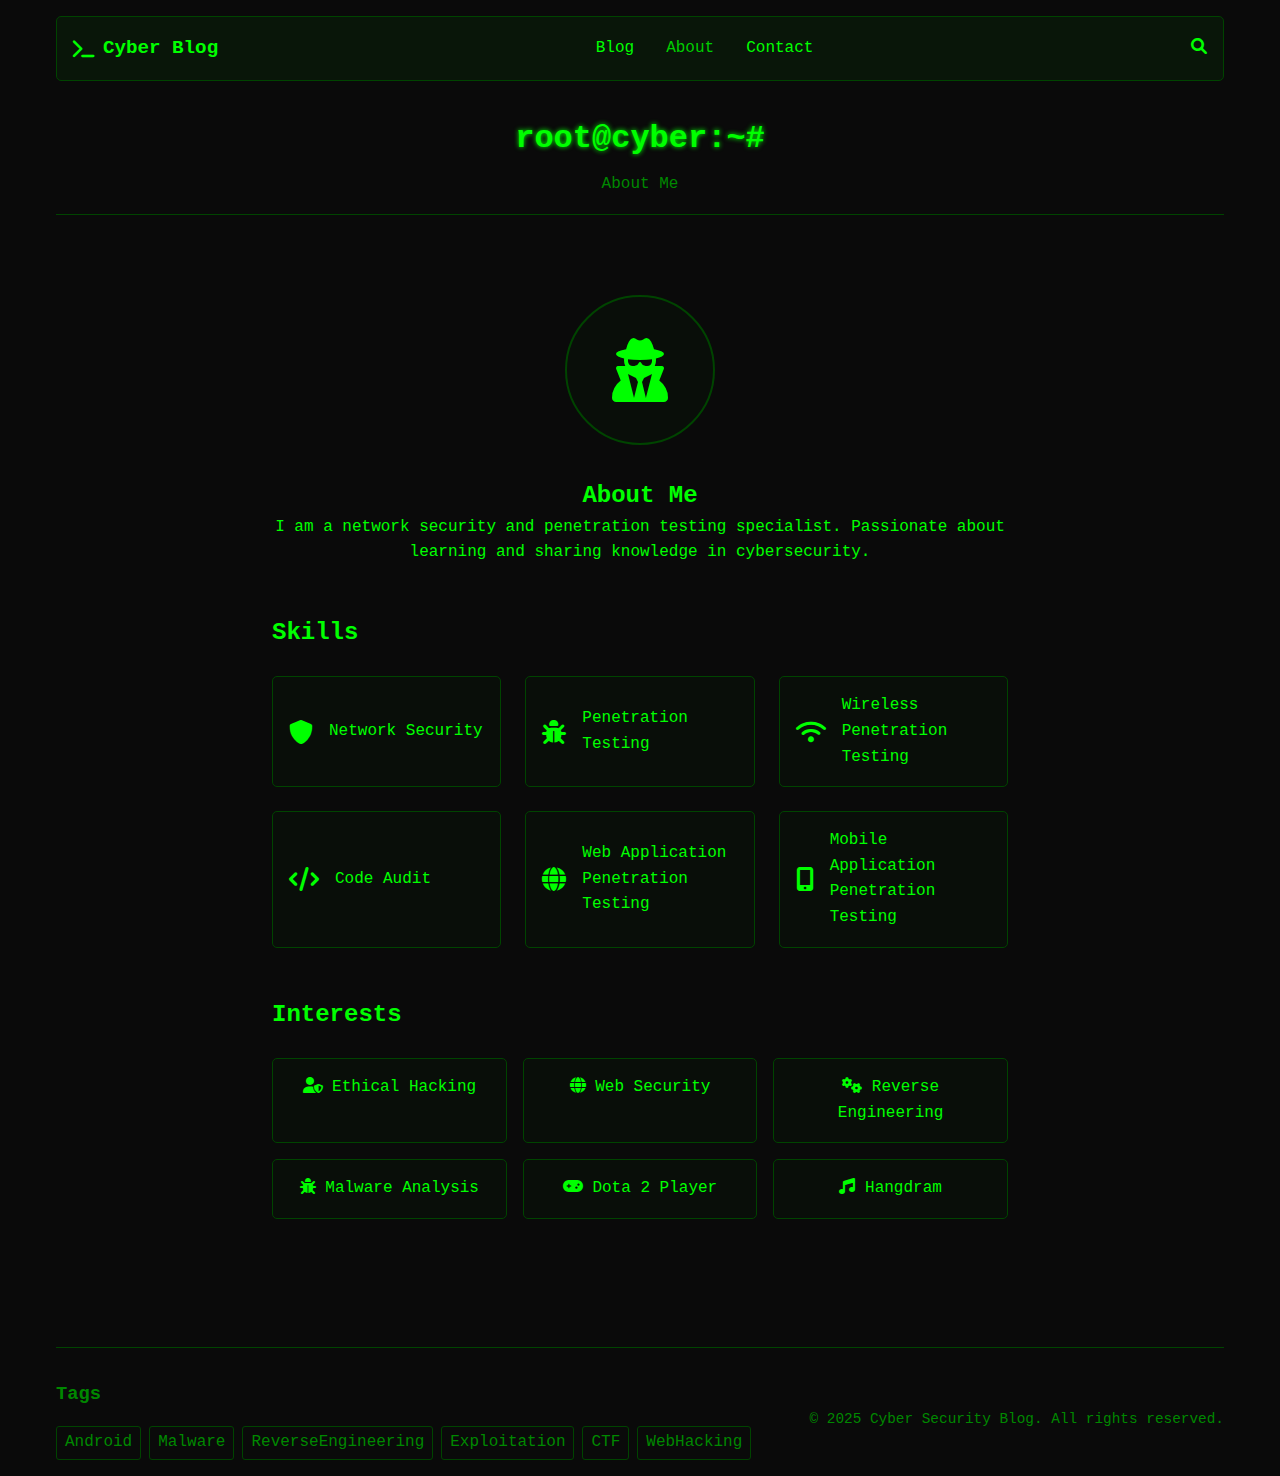
<file: pages/about.html>
<!DOCTYPE html>
<html lang="en">
<head>
    <meta charset="UTF-8">
    <meta name="viewport" content="width=device-width, initial-scale=1.0">
    <title>About | Cyber Blog 🌙</title>
    <link rel="stylesheet" href="../assets/css/style.css">
    <link rel="stylesheet" href="https://cdnjs.cloudflare.com/ajax/libs/font-awesome/6.0.0/css/all.min.css">
</head>
<body>
    <div class="container">
        <header>
            <nav>
                <div class="logo">
                    <i class="fas fa-terminal"></i>
                    <span>Cyber Blog</span>
                </div>
                <div class="nav-links">
                    <a href="../index.html">Blog</a>
                    <a href="about.html" class="active">About</a>
                    <a href="contact.html">Contact</a>
                </div>
                <div class="search">
                    <i class="fas fa-search"></i>
                </div>
            </nav>
            <div class="header-content">
                <h1>root@cyber:~#</h1>
                <p class="subtitle">About Me</p>
            </div>
        </header>
        
        <main>
            <div class="about-content">
                <div class="profile-section">
                    <div class="profile-image">
                        <i class="fas fa-user-secret"></i>
                    </div>
                    <h2>About Me</h2>
                    <p>I am a network security and penetration testing specialist. Passionate about learning and sharing knowledge in cybersecurity.</p>
                </div>

                <div class="skills-section">
                    <h2>Skills</h2>
                    <div class="skills-grid">
                        <div class="skill-item">
                            <i class="fas fa-shield-alt"></i>
                            <span>Network Security</span>
                        </div>
                        <div class="skill-item">
                            <i class="fas fa-bug"></i>
                            <span>Penetration Testing</span>
                        </div>
                        <div class="skill-item">
                            <i class="fas fa-wifi"></i>
                            <span>Wireless Penetration Testing</span>
                        </div>
                        <div class="skill-item">
                            <i class="fas fa-code"></i>
                            <span>Code Audit</span>
                        </div>
                        <div class="skill-item">
                            <i class="fas fa-globe"></i>
                            <span>Web Application Penetration Testing</span>
                        </div>
                        <div class="skill-item">
                            <i class="fas fa-mobile-alt"></i>
                            <span>Mobile Application Penetration Testing</span>
                        </div>
                    </div>
                </div>

                <div class="interests-section">
                    <h2>Interests</h2>
                    <ul class="interests-list">
                        <li>
                            <i class="fas fa-user-shield"></i>
                            <span>Ethical Hacking</span>
                        </li>
                        <li>
                            <i class="fas fa-globe"></i>
                            <span>Web Security</span>
                        </li>
                        <li>
                            <i class="fas fa-cogs"></i>
                            <span>Reverse Engineering</span>
                        </li>
                        <li>
                            <i class="fas fa-bug"></i>
                            <span>Malware Analysis</span>
                        </li>
                        <li>
                            <i class="fas fa-gamepad"></i>
                            <span>Dota 2 Player</span>
                        </li>
                        <li>
                            <i class="fas fa-music"></i>
                            <span>Hangdram</span>
                        </li>
                    </ul>
                </div>
            </div>
        </main>

        <footer>
            <div class="footer-content">
                <div class="tags">
                    <h3>Tags</h3>
                    <div class="tag-cloud">
                        <a href="#">Android</a>
                        <a href="#">Malware</a>
                        <a href="#">ReverseEngineering</a>
                        <a href="#">Exploitation</a>
                        <a href="#">CTF</a>
                        <a href="#">WebHacking</a>
                    </div>
                </div>
                <div class="copyright">
                    <p>© 2025 Cyber Security Blog. All rights reserved.</p>
                </div>
            </div>
        </footer>
    </div>
</body>
</html>
</file>
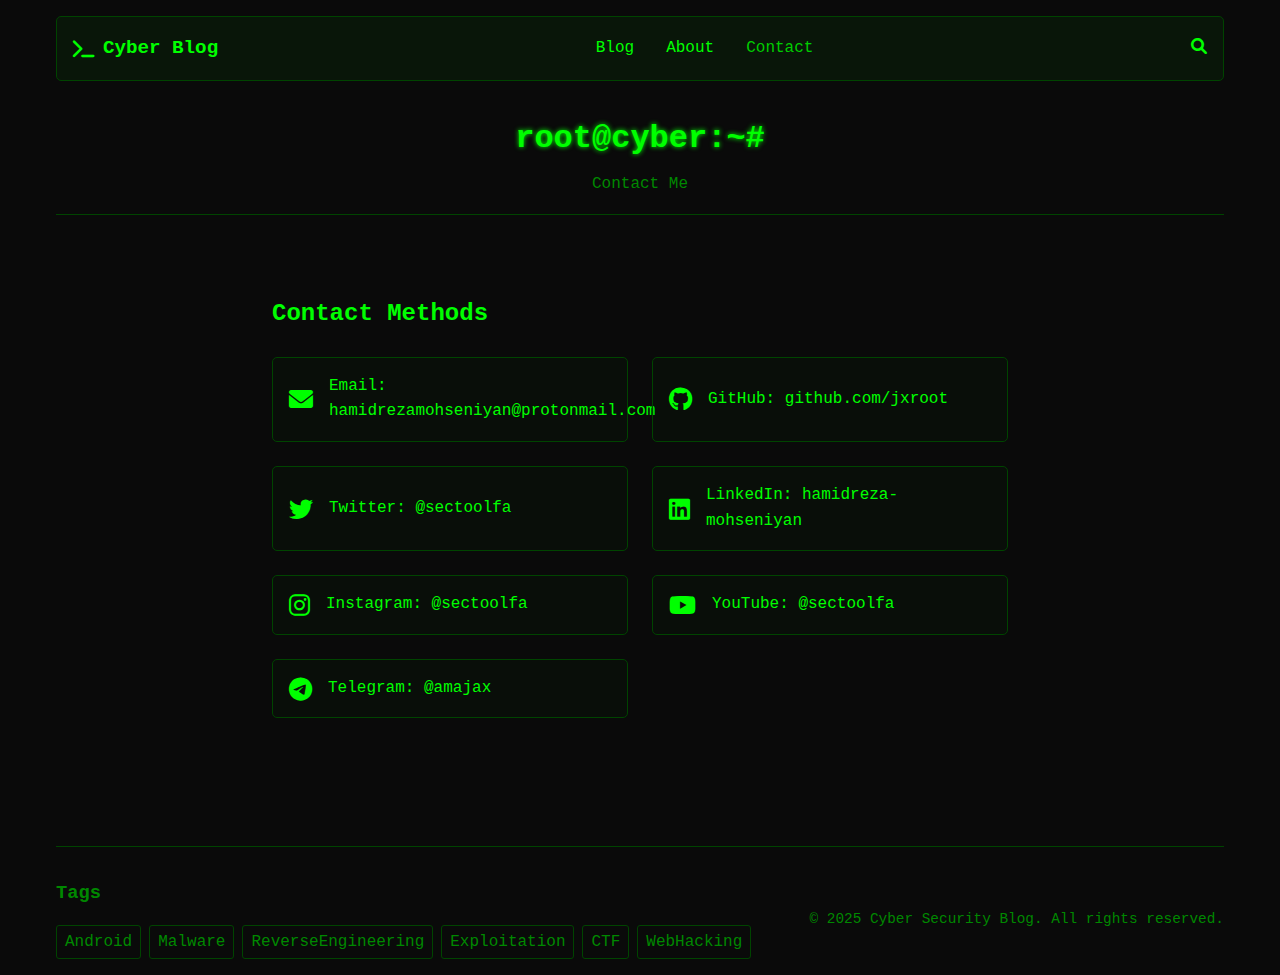
<file: pages/contact.html>
<!DOCTYPE html>
<html lang="en">
<head>
    <meta charset="UTF-8">
    <meta name="viewport" content="width=device-width, initial-scale=1.0">
    <title>Contact | Cyber Blog 🌙</title>
    <link rel="stylesheet" href="../assets/css/style.css">
    <link rel="stylesheet" href="https://cdnjs.cloudflare.com/ajax/libs/font-awesome/6.0.0/css/all.min.css">
</head>
<body>
    <div class="container">
        <header>
            <nav>
                <div class="logo">
                    <i class="fas fa-terminal"></i>
                    <span>Cyber Blog</span>
                </div>
                <div class="nav-links">
                    <a href="../index.html">Blog</a>
                    <a href="about.html">About</a>
                    <a href="contact.html" class="active">Contact</a>
                </div>
                <div class="search">
                    <i class="fas fa-search"></i>
                </div>
            </nav>
            <div class="header-content">
                <h1>root@cyber:~#</h1>
                <p class="subtitle">Contact Me</p>
            </div>
        </header>
        
        <main>
            <div class="contact-content">
                <div class="contact-info">
                    <h2>Contact Methods</h2>
                    <div class="contact-methods">
                        <div class="contact-item">
                            <i class="fas fa-envelope"></i>
                            <span>Email: hamidrezamohseniyan@protonmail.com</span>
                        </div>
                        <div class="contact-item">
                            <i class="fab fa-github"></i>
                            <span>GitHub: github.com/jxroot</span>
                        </div>
                        <div class="contact-item">
                            <i class="fab fa-twitter"></i>
                            <span>Twitter: @sectoolfa</span>
                        </div>
                        <div class="contact-item">
                            <i class="fab fa-linkedin"></i>
                            <span>LinkedIn: hamidreza-mohseniyan</span>
                        </div>
                        <div class="contact-item">
                            <i class="fab fa-instagram"></i>
                            <span>Instagram: @sectoolfa</span>
                        </div>
                        <div class="contact-item">
                            <i class="fab fa-youtube"></i>
                            <span>YouTube: @sectoolfa</span>
                        </div>
                        <div class="contact-item">
                            <i class="fab fa-telegram"></i>
                            <span>Telegram: @amajax</span>
                        </div>
                    </div>
                </div>

<!--                 <div class="contact-form">
                    <h2>Contact Form</h2>
                    <form id="contactForm">
                        <div class="form-group">
                            <label for="name">Name</label>
                            <input type="text" id="name" name="name" required>
                        </div>
                        <div class="form-group">
                            <label for="email">Email</label>
                            <input type="email" id="email" name="email" required>
                        </div>
                        <div class="form-group">
                            <label for="subject">Subject</label>
                            <input type="text" id="subject" name="subject" required>
                        </div>
                        <div class="form-group">
                            <label for="message">Message</label>
                            <textarea id="message" name="message" required></textarea>
                        </div>
                        <button type="submit" class="submit-btn">Send Message</button>
                    </form>
                </div>
            </div> -->
        </main>

        <footer>
            <div class="footer-content">
                <div class="tags">
                    <h3>Tags</h3>
                    <div class="tag-cloud">
                        <a href="#">Android</a>
                        <a href="#">Malware</a>
                        <a href="#">ReverseEngineering</a>
                        <a href="#">Exploitation</a>
                        <a href="#">CTF</a>
                        <a href="#">WebHacking</a>
                    </div>
                </div>
                <div class="copyright">
                    <p>© 2025 Cyber Security Blog. All rights reserved.</p>
                </div>
            </div>
        </footer>
    </div>
</body>
</html>
</file>
<file: assets/css/style.css>
:root {
    --bg-color: #0a0a0a;
    --text-color: #00ff00;
    --secondary-color: #008800;
    --border-color: #004400;
    --hover-color: #00cc00;
    --nav-bg: rgba(0, 255, 0, 0.05);
    --card-bg: rgba(0, 255, 0, 0.02);
}

* {
    margin: 0;
    padding: 0;
    box-sizing: border-box;
}

body {
    font-family: 'Courier New', monospace;
    background-color: var(--bg-color);
    color: var(--text-color);
    line-height: 1.6;
}

.container {
    max-width: 1200px;
    margin: 0 auto;
    padding: 1rem;
}

/* Navigation */
nav {
    display: flex;
    justify-content: space-between;
    align-items: center;
    padding: 1rem;
    background-color: var(--nav-bg);
    border: 1px solid var(--border-color);
    margin-bottom: 2rem;
    border-radius: 5px;
}

.logo {
    display: flex;
    align-items: center;
    gap: 0.5rem;
    font-size: 1.2rem;
    font-weight: bold;
}

.nav-links {
    display: flex;
    gap: 2rem;
}

.nav-links a {
    color: var(--text-color);
    text-decoration: none;
    transition: color 0.3s ease;
}

.nav-links a:hover,
.nav-links a.active {
    color: var(--hover-color);
}

.search {
    cursor: pointer;
}

/* Header */
header {
    text-align: center;
    margin-bottom: 3rem;
}

.header-content {
    border-bottom: 1px solid var(--border-color);
    padding-bottom: 1rem;
}

h1 {
    font-size: 2rem;
    margin-bottom: 0.5rem;
    text-shadow: 0 0 5px var(--text-color);
}

.subtitle {
    color: var(--secondary-color);
}

/* Posts */
.post-item {
    display: flex;
    gap: 2rem;
    background-color: var(--card-bg);
    border: 1px solid var(--border-color);
    padding: 1.5rem;
    margin-bottom: 1.5rem;
    transition: all 0.3s ease;
    cursor: pointer;
    border-radius: 5px;
}

.post-item:hover {
    background-color: rgba(0, 255, 0, 0.05);
    border-color: var(--hover-color);
    transform: translateY(-2px);
}

.post-image {
    flex: 0 0 200px;
    height: 200px;
    overflow: hidden;
    border-radius: 5px;
    border: 1px solid var(--border-color);
}

.post-image img {
    width: 100%;
    height: 100%;
    object-fit: cover;
    transition: transform 0.3s ease;
}

.post-item:hover .post-image img {
    transform: scale(1.05);
}

.post-content-preview {
    flex: 1;
    display: flex;
    flex-direction: column;
}

.post-meta {
    display: flex;
    gap: 1.5rem;
    margin-bottom: 1rem;
    color: var(--secondary-color);
    font-size: 0.9rem;
}

.post-meta span {
    display: flex;
    align-items: center;
    gap: 0.5rem;
}

.post-meta i {
    font-size: 0.8rem;
}

.post-author:hover {
    color: var(--hover-color);
}

.post-title {
    font-size: 1.4rem;
    margin-bottom: 0.5rem;
    color: var(--text-color);
}

.post-date {
    color: var(--secondary-color);
    font-size: 0.9rem;
}

.post-tags {
    display: flex;
    gap: 0.5rem;
    margin-top: 1rem;
}

.tag {
    background-color: rgba(0, 255, 0, 0.1);
    padding: 0.2rem 0.5rem;
    border-radius: 3px;
    font-size: 0.8rem;
    color: var(--secondary-color);
}

/* Post content */
.post-content {
    background-color: var(--card-bg);
    padding: 2rem;
    border: 1px solid var(--border-color);
    margin-top: 2rem;
    border-radius: 5px;
    font-size: 16px;
    line-height: 1.7;
}

.post-content h1 {
    font-size: 2.5em;
    margin: 2rem 0 1.5rem;
    padding-bottom: 0.5rem;
    border-bottom: 2px solid var(--border-color);
}

.post-content h2 {
    font-size: 2em;
    margin: 2rem 0 1.2rem;
    padding-bottom: 0.3rem;
    border-bottom: 1px solid var(--border-color);
}

.post-content h3 {
    font-size: 1.5em;
    margin: 1.8rem 0 1rem;
}

.post-content h4 {
    font-size: 1.2em;
    margin: 1.5rem 0 0.8rem;
}

.post-content p {
    margin: 1.2rem 0;
    color: var(--text-color);
}

.post-content a {
    color: var(--hover-color);
    text-decoration: none;
    border-bottom: 1px solid transparent;
    transition: border-color 0.3s ease;
}

.post-content a:hover {
    border-bottom-color: var(--hover-color);
}

.post-content ul,
.post-content ol {
    margin: 1rem 0;
    padding-left: 2rem;
}

.post-content li {
    margin: 0.5rem 0;
}

.post-content blockquote {
    margin: 1.5rem 0;
    padding: 1rem 1.5rem;
    border-left: 4px solid var(--hover-color);
    background-color: rgba(0, 255, 0, 0.05);
    font-style: italic;
}

.post-content hr {
    margin: 2rem 0;
    border: none;
    border-top: 1px solid var(--border-color);
}

.post-content img {
    max-width: 100%;
    height: auto;
    border-radius: 5px;
    margin: 1.5rem 0;
    border: 1px solid var(--border-color);
}

/* Code Blocks */
.post-content pre {
    background-color: #282c34;
    margin: 1.5rem 0;
    padding: 1rem;
    border-radius: 8px;
    overflow-x: auto;
    position: relative;
    border: 1px solid #00ffff;
    box-shadow: 0 0 10px rgba(0, 255, 255, 0.2);
}

.post-content pre code {
    background: none;
    padding: 0;
    font-family: 'Fira Code', 'Courier New', monospace;
    font-size: 0.9em;
    line-height: 1.6;
    color: #00ffff;
}

/* Inline Code */
.post-content code:not(pre code) {
    background-color: #282c34;
    color: #00ffff;
    padding: 0.2em 0.4em;
    border-radius: 3px;
    font-family: 'Fira Code', 'Courier New', monospace;
    font-size: 0.9em;
    border: 1px solid #00ffff;
    box-shadow: 0 0 5px rgba(0, 255, 255, 0.3);
}

/* Tables */
.post-content table {
    width: 100%;
    margin: 1.5rem 0;
    border-collapse: collapse;
}

.post-content th,
.post-content td {
    padding: 0.8rem;
    border: 1px solid var(--border-color);
    text-align: left;
}

.post-content th {
    background-color: rgba(0, 255, 0, 0.05);
    font-weight: bold;
}

.post-content tr:nth-child(even) {
    background-color: rgba(0, 255, 0, 0.02);
}

/* Task Lists */
.post-content input[type="checkbox"] {
    margin-right: 0.5rem;
}

/* Code Block Language Badge */
.post-content pre::before {
    content: attr(data-language);
    position: absolute;
    top: 0;
    right: 0;
    padding: 0.3rem 0.6rem;
    font-size: 0.8em;
    color: #abb2bf;
    background-color: #353b45;
    border-bottom-left-radius: 5px;
}

/* Callouts (like Notion) */
.callout {
    margin: 1.5rem 0;
    padding: 1rem;
    border-radius: 5px;
    display: flex;
    align-items: flex-start;
    gap: 0.8rem;
}

.callout.info {
    background-color: rgba(0, 122, 255, 0.1);
    border-left: 4px solid #007aff;
}

.callout.warning {
    background-color: rgba(255, 149, 0, 0.1);
    border-left: 4px solid #ff9500;
}

.callout.danger {
    background-color: rgba(255, 59, 48, 0.1);
    border-left: 4px solid #ff3b30;
}

.callout.tip {
    background-color: rgba(0, 255, 0, 0.1);
    border-left: 4px solid var(--hover-color);
}

.callout i {
    font-size: 1.2em;
    margin-top: 0.2rem;
}

.back-button {
    display: inline-flex;
    align-items: center;
    gap: 0.5rem;
    margin-top: 1rem;
    color: var(--text-color);
    text-decoration: none;
    border: 1px solid var(--border-color);
    padding: 0.5rem 1rem;
    transition: all 0.3s ease;
    border-radius: 3px;
}

.back-button i {
    font-size: 0.8rem;
}

.back-button:hover {
    background-color: rgba(0, 255, 0, 0.1);
    border-color: var(--hover-color);
}

/* Footer */
footer {
    margin-top: 3rem;
    padding-top: 2rem;
    border-top: 1px solid var(--border-color);
}

.footer-content {
    display: flex;
    justify-content: space-between;
    align-items: center;
    flex-wrap: wrap;
    gap: 2rem;
}

.tags h3 {
    margin-bottom: 1rem;
    color: var(--secondary-color);
}

.tag-cloud {
    display: flex;
    flex-wrap: wrap;
    gap: 0.5rem;
}

.tag-cloud a {
    color: var(--secondary-color);
    text-decoration: none;
    padding: 0.2rem 0.5rem;
    border: 1px solid var(--border-color);
    border-radius: 3px;
    transition: all 0.3s ease;
}

.tag-cloud a:hover {
    background-color: rgba(0, 255, 0, 0.1);
    border-color: var(--hover-color);
}

.copyright {
    color: var(--secondary-color);
    font-size: 0.9rem;
}

/* Responsive Design */
@media (max-width: 768px) {
    .nav-links {
        display: none;
    }
    
    .footer-content {
        flex-direction: column;
        text-align: center;
    }
    
    .tag-cloud {
        justify-content: center;
    }

    .post-item {
        flex-direction: column;
    }

    .post-image {
        width: 100%;
        flex: 0 0 auto;
    }
}

/* About Page */
.about-content {
    max-width: 800px;
    margin: 0 auto;
    padding: 2rem;
}

.profile-section {
    text-align: center;
    margin-bottom: 3rem;
}

.profile-image {
    width: 150px;
    height: 150px;
    margin: 0 auto 2rem;
    background-color: var(--card-bg);
    border: 2px solid var(--border-color);
    border-radius: 50%;
    display: flex;
    align-items: center;
    justify-content: center;
}

.profile-image i {
    font-size: 4rem;
    color: var(--text-color);
}

.skills-section {
    margin-bottom: 3rem;
}

.skills-grid {
    display: grid;
    grid-template-columns: repeat(auto-fit, minmax(200px, 1fr));
    gap: 1.5rem;
    margin-top: 1.5rem;
}

.skill-item {
    background-color: var(--card-bg);
    border: 1px solid var(--border-color);
    padding: 1rem;
    border-radius: 5px;
    display: flex;
    align-items: center;
    gap: 1rem;
    transition: all 0.3s ease;
}

.skill-item:hover {
    border-color: var(--hover-color);
    transform: translateY(-2px);
}

.skill-item i {
    font-size: 1.5rem;
    color: var(--text-color);
}

.interests-section {
    margin-bottom: 3rem;
}

.interests-list {
    list-style: none;
    display: grid;
    grid-template-columns: repeat(auto-fit, minmax(200px, 1fr));
    gap: 1rem;
    margin-top: 1.5rem;
}

.interests-list li {
    background-color: var(--card-bg);
    border: 1px solid var(--border-color);
    padding: 1rem;
    border-radius: 5px;
    text-align: center;
    transition: all 0.3s ease;
}

.interests-list li:hover {
    border-color: var(--hover-color);
    transform: translateY(-2px);
}

/* Contact Page */
.contact-content {
    max-width: 800px;
    margin: 0 auto;
    padding: 2rem;
}

.contact-info {
    margin-bottom: 3rem;
}

.contact-methods {
    display: grid;
    grid-template-columns: repeat(auto-fit, minmax(250px, 1fr));
    gap: 1.5rem;
    margin-top: 1.5rem;
}

.contact-item {
    background-color: var(--card-bg);
    border: 1px solid var(--border-color);
    padding: 1rem;
    border-radius: 5px;
    display: flex;
    align-items: center;
    gap: 1rem;
    transition: all 0.3s ease;
}

.contact-item:hover {
    border-color: var(--hover-color);
    transform: translateY(-2px);
}

.contact-item i {
    font-size: 1.5rem;
    color: var(--text-color);
}

.contact-form {
    background-color: var(--card-bg);
    border: 1px solid var(--border-color);
    padding: 2rem;
    border-radius: 5px;
}

.form-group {
    margin-bottom: 1.5rem;
}

.form-group label {
    display: block;
    margin-bottom: 0.5rem;
    color: var(--text-color);
}

.form-group input,
.form-group textarea {
    width: 100%;
    padding: 0.8rem;
    background-color: var(--bg-color);
    border: 1px solid var(--border-color);
    border-radius: 3px;
    color: var(--text-color);
    font-family: 'Courier New', monospace;
}

.form-group textarea {
    height: 150px;
    resize: vertical;
}

.form-group input:focus,
.form-group textarea:focus {
    outline: none;
    border-color: var(--hover-color);
}

.submit-btn {
    background-color: var(--bg-color);
    color: var(--text-color);
    border: 1px solid var(--border-color);
    padding: 0.8rem 2rem;
    border-radius: 3px;
    cursor: pointer;
    font-family: 'Courier New', monospace;
    transition: all 0.3s ease;
}

.submit-btn:hover {
    background-color: rgba(0, 255, 0, 0.1);
    border-color: var(--hover-color);
}

/* Post Preview */
.post-preview {
    margin: 1rem 0;
    color: var(--secondary-color);
    line-height: 1.6;
    font-size: 0.95rem;
}

.post-read-more {
    margin-top: 1rem;
    text-align: left;
}

.read-more-btn {
    color: var(--text-color);
    font-size: 0.9rem;
    cursor: pointer;
    transition: color 0.3s ease;
    display: inline-flex;
    align-items: center;
    gap: 0.5rem;
}

.read-more-btn:hover {
    color: var(--hover-color);
}

.read-more-btn i {
    font-size: 0.8rem;
}

/* Pagination */
.pagination {
    display: flex;
    justify-content: center;
    align-items: center;
    gap: 0.5rem;
    margin-top: 2rem;
    padding: 1rem;
}

.pagination-btn {
    background-color: var(--card-bg);
    color: var(--text-color);
    border: 1px solid var(--border-color);
    padding: 0.5rem 1rem;
    border-radius: 3px;
    cursor: pointer;
    font-family: 'Courier New', monospace;
    transition: all 0.3s ease;
    min-width: 40px;
    display: flex;
    align-items: center;
    justify-content: center;
}

.pagination-btn:hover:not(:disabled) {
    background-color: rgba(0, 255, 0, 0.1);
    border-color: var(--hover-color);
}

.pagination-btn.active {
    background-color: rgba(0, 255, 0, 0.1);
    border-color: var(--hover-color);
}

.pagination-btn:disabled {
    opacity: 0.5;
    cursor: not-allowed;
}

.pagination-btn i {
    font-size: 0.8rem;
}

/* Search */
.search-container {
    display: flex;
    align-items: center;
    gap: 0.5rem;
    background-color: var(--card-bg);
    border: 1px solid var(--border-color);
    border-radius: 4px;
    padding: 0.3rem;
}

#search-input {
    background: none;
    border: none;
    color: var(--text-color);
    font-family: 'Courier New', monospace;
    padding: 0.3rem;
    width: 200px;
    font-size: 0.9rem;
}

#search-input::placeholder {
    color: var(--secondary-color);
}

#search-input:focus {
    outline: none;
}

.search-btn {
    background: none;
    border: none;
    color: var(--text-color);
    cursor: pointer;
    padding: 0.3rem 0.6rem;
    transition: color 0.3s ease;
}

.search-btn:hover {
    color: var(--hover-color);
}

/* Remove RTL and language switcher styles */
.lang-switcher, 
html[dir="rtl"],
[dir="rtl"] {
    display: none !important;
}

/* Ensure LTR for all content */
body, 
.post-item,
.post-meta,
.pagination {
    direction: ltr !important;
    text-align: left !important;
}

/* Active Tags and Filters */
.tag.active,
.tag-cloud a.active {
    background-color: var(--hover-color);
    border-color: var(--hover-color);
    color: var(--bg-color);
}

.active-filters {
    margin: 1rem 0;
    padding: 1rem;
    background-color: var(--card-bg);
    border: 1px solid var(--border-color);
    border-radius: 4px;
    display: flex;
    align-items: center;
    flex-wrap: wrap;
    gap: 0.5rem;
}

.active-filters > span:first-child {
    color: var(--secondary-color);
    margin-right: 0.5rem;
}

.filter-tag {
    display: inline-flex;
    align-items: center;
    gap: 0.5rem;
    background-color: var(--hover-color);
    color: var(--bg-color);
    padding: 0.3rem 0.6rem;
    border-radius: 4px;
    font-size: 0.9rem;
}

.filter-tag i {
    cursor: pointer;
    font-size: 0.8rem;
    opacity: 0.8;
    transition: opacity 0.3s ease;
}

.filter-tag i:hover {
    opacity: 1;
}

/* Make tags clickable */
.tag,
.tag-cloud a {
    cursor: pointer;
    transition: all 0.3s ease;
}

.tag:hover,
.tag-cloud a:hover {
    background-color: var(--hover-color);
    border-color: var(--hover-color);
    color: var(--bg-color);
}

/* تغییر رنگ مقادیر از سبز به آبی نئونی */
.value {
    color: #00ffff; /* آبی نئونی */
    /* یا */
    color: #00ccff; /* آبی روشن */
    /* یا */
    color: #bb86fc; /* بنفش روشن */
}

/* اگر می‌خواهید افکت glow هم داشته باشد */
.value {
    color: #00ffff;
    text-shadow: 0 0 5px #00ffff;
}
</file>
